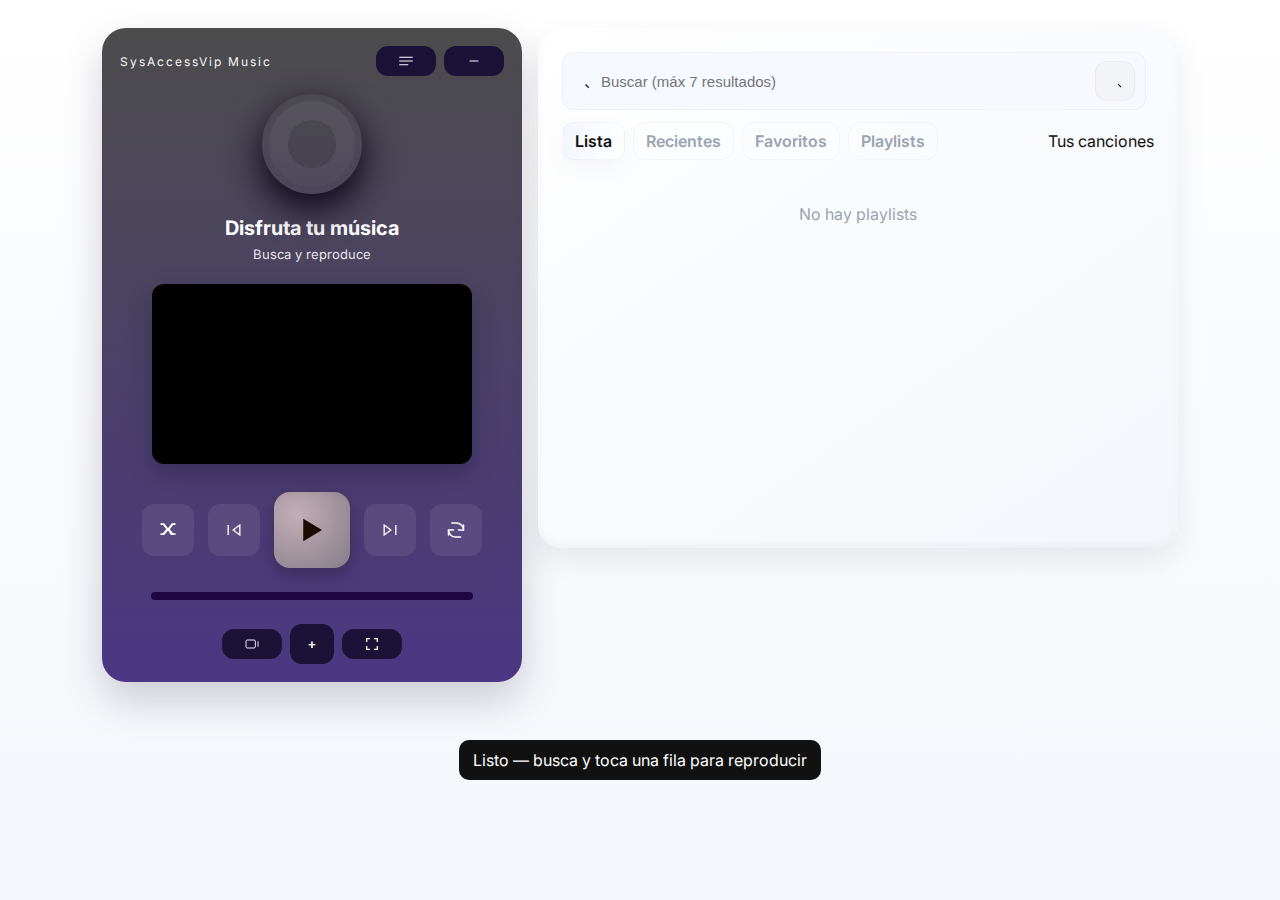
<file: savmusica/index.html>
<!doctype html>
<html lang="es">
<head>
<meta charset="utf-8"/>
<meta name="viewport" content="width=device-width,initial-scale=1,viewport-fit=cover"/>
<title>MiPlayer — Corregido</title>
<link href="https://fonts.googleapis.com/css2?family=Inter:wght@300;400;600;700&display=swap" rel="stylesheet">
<style>
  :root{
    --bg:#f2f5f8;
    --left:#6C4AE2;
    --left-dark:#5a39d1;
    --white:#ffffff;
    --muted:#9aa4b2;
    --accent:#ffb86b;
  }
  *{box-sizing:border-box}
  html,body{height:100%;margin:0;font-family:Inter,system-ui,Arial;background:linear-gradient(180deg,#fff,#f3f6fb);color:#111;-webkit-font-smoothing:antialiased;overflow-x:hidden}
  .wrap{
    width:100%;
    max-width:1100px;
    margin:16px auto;
    padding:12px;
    display:flex;
    gap:16px;
    align-items:flex-start;
    box-sizing:border-box;
    min-width:0;
  }
  /* LEFT */
.left {
    flex: 0 0 420px;
    min-width: 0;
    background: linear-gradient(180deg, rgb(0 0 0 / 70%), #210664cc), /* degradado con transparencia */ url(https://img.freepik.com/fotos-premium/leon-cara-negra-hojas-primer-plano_731790-66485.jpg) center / cover no-repeat;
    border-radius: 24px;
    padding: 18px;
    box-shadow: 0 18px 40px rgba(15, 10, 40, 0.18);
    color: #fff;
    position: relative;
    display: flex;
    flex-direction: column;
    align-items: center;
    min-height: 520px;
    transition: transform .22s 
ease, opacity .22s 
ease, display .1s;
}


  .left.hidden{display:none}
  .top-controls{width:100%;display:flex;justify-content:space-between;align-items:center;margin-bottom:6px}
  
.icon-btn {
    width: 60px;
    height: 30px;
    border-radius: 12px;
    background: rgb(27 18 55);
    display: flex;
    align-items: center;
    justify-content: center;
    border: 0;
    color: #fff;
    cursor: pointer;
}
  
  .title-small{font-size:12px;opacity:0.95;letter-spacing:2px}
  .player-area{margin-top:12px;width:100%;display:flex;flex-direction:column;align-items:center;gap:10px}
.vinyl {
    width: 100px;
    height: 100px;
    border-radius: 50%;
    background-size: cover;
    background-position: center;
    box-shadow: 0 14px 36px rgb(10 2 22);
    display: flex;
    align-items: center;
    justify-content: center;
    position: relative;
    transition: transform .3s 
ease;
}

  .ring{width:86%;height:86%;border-radius:50%;background:linear-gradient(180deg,rgba(255,255,255,0.06),rgba(255,255,255,0.02));display:flex;align-items:center;justify-content:center;position:relative}
  .track-title{font-weight:700;font-size:20px;margin-top:12px;text-align:center}
  .track-sub{color:rgba(255,255,255,0.88);font-size:13px;margin-top:6px;text-align:center}

  /* video box (cuadro visible) */
  .video-box{
    width:100%;
    max-width:320px;
    height:180px;
    background:#000;
    border-radius:12px;
    overflow:hidden;
    margin-top:12px;
    display:block;
    box-shadow:0 10px 26px rgba(2,6,23,0.24);
    position:relative;
    z-index:2;
  }
  .video-box iframe, .video-box > div { width:100%; height:100%; border:0; display:block; }

  .controls{display:flex;align-items:center;gap:14px;margin-top:18px}
  .control{width:52px;height:52px;border-radius:12px;background:rgba(255,255,255,0.08);display:flex;align-items:center;justify-content:center;border:0;color:#fff}
  
.play {
    width: 76px;
    height: 76px;
    border-radius: 16px;
    background: radial-gradient(circle at 30% 30%, #c4adb7, #847e87);
    display: flex;
    align-items: center;
    justify-content: center;
    border: none;
    cursor: pointer;
    box-shadow: 0 6px 16px rgba(0, 0, 0, 0.25);
    transition: transform 0.25s ease, box-shadow 0.25s ease;
    animation: pulse 2s infinite ease-in-out; /* efecto latido */
}

/* efecto hover */
.play:hover {
    transform: scale(1.08);
    box-shadow: 0 10px 24px rgba(0, 0, 0, 0.35), 0 0 12px rgba(255, 255, 255, 0.4);
}

/* animación de pulsación */
@keyframes pulse {
    0%, 100% {
        transform: scale(1);
        box-shadow: 0 6px 16px rgba(0, 0, 0, 0.25);
    }
    50% {
        transform: scale(1.05);
        box-shadow: 0 8px 20px rgba(0, 0, 0, 0.35), 0 0 10px rgba(200, 200, 255, 0.4);
    }
}

  
.progress {
    width: 84%;
    height: 8px;
    background: rgb(32 7 67);
    border-radius: 999px;
    margin-top: 14px;
    overflow: hidden;
}


  .progress .bar{height:100%;width:0;background:linear-gradient(90deg,#6e1bc7,#a104d5);transition:width .35s linear}


  /* RIGHT */
.right {
    flex: 1;
    min-width: 0;
    min-height: 520px;
    background: linear-gradient(145deg, #ffffff, #f3f6fb); /* degradado suave */
    border-radius: 24px;
    padding: 24px;
    box-shadow:
        0 12px 30px rgba(18, 20, 40, 0.08), /* sombra exterior */
        inset 0 2px 6px rgba(255, 255, 255, 0.9), /* brillo interior arriba */
        inset 0 -2px 8px rgba(0, 0, 0, 0.06);    /* sombra interior abajo */
    display: flex;
    flex-direction: column;
    position: relative;
    transition: all 0.3s ease;
}

/* efecto hover opcional (para escritorio) */
.right:hover {
    box-shadow:
        0 16px 40px rgba(18, 20, 40, 0.12),
        inset 0 2px 8px rgba(255, 255, 255, 1),
        inset 0 -3px 10px rgba(0, 0, 0, 0.08);
    transform: translateY(-2px);
}

  
  /* overlays placed behind content so input remains visible */
  .right.search-active::before,
  .right.search-active::after { content:""; position:absolute; width:80px; top:0;bottom:0;pointer-events:none;backdrop-filter: blur(8px); opacity:.55; border-radius:24px; z-index:0; }
  .right.search-active::before{ left:0; background:linear-gradient(90deg, rgba(255,255,255,0.95), rgba(255,255,255,0)); pointer-events:none; }
  .right.search-active::after{ right:0; background:linear-gradient(270deg, rgba(255,255,255,0.95), rgba(255,255,255,0)); pointer-events:none; }

  .search-row{display:flex;gap:8px;align-items:center}
  .search-box{flex:1;background:#f6f9ff;border-radius:12px;padding:8px 10px;display:flex;align-items:center;gap:8px;border:1px solid rgba(16,24,40,0.04);position:relative;z-index:3}
  .search-box input{flex:1;border:0;background:transparent;outline:0;font-size:15px;color:#0b1220;caret-color:#0b1220}
  .actions-row{display:flex;gap:8px;align-items:center;margin-top:12px;justify-content:space-between}
  .section-tabs{display:flex;gap:8px;flex-wrap:wrap}
  .tab{padding:8px 12px;border-radius:12px;background:transparent;color:var(--muted);font-weight:600;cursor:pointer;border:1px solid rgba(16,24,40,0.03)}
  .tab.active{background:linear-gradient(90deg,#f2f6ff,#ffffff);color:#111;box-shadow:0 8px 24px rgba(16,20,40,0.04)}

  .list{margin-top:12px;overflow:auto;padding-bottom:30px;min-height:120px}
  .song{display:flex;align-items:center;gap:12px;padding:10px;border-radius:12px;cursor:pointer}
  .song:hover{background:linear-gradient(90deg,rgba(10,10,20,0.02),rgba(10,10,20,0.01))}
  .thumb{width:62px;height:62px;border-radius:10px;background-size:cover;background-position:center;flex-shrink:0}
  .song .meta{flex:1;min-width:0}
  .song .meta .name{font-weight:700;white-space:nowrap;overflow:hidden;text-overflow:ellipsis}
  .song .meta .sub{color:var(--muted);font-size:13px;margin-top:4px;white-space:nowrap;overflow:hidden;text-overflow:ellipsis}
  .song .btns{display:flex;gap:8px}
  .song .btns .icon-btn{width:36px;height:36px;padding:6px;background:#f2f4f8;color:#111;border:1px solid rgba(16,24,40,0.04)}

  /* favorite button style (small heart) */
  .btn-fav.local { font-weight:700; font-size:14px; display:flex; align-items:center; justify-content:center; }

  /* right panel icon buttons adjustment so they are visible on light bg */
  .right .icon-btn{background:#f2f4f8;color:#111;border:1px solid rgba(16,24,40,0.04);width:40px;height:40px;padding:6px}

  /* mini player */
  .mini{position:fixed;left:50%;transform:translateX(-50%);bottom:16px;background:#ffffff;border-radius:14px;padding:6px 10px;box-shadow:0 12px 40px rgba(15,10,40,0.12);display:flex;align-items:center;gap:10px;min-width:260px;max-width:640px;z-index:999}
  .mini.hidden{display:none}
  .mthumb{width:72px;height:72px;border-radius:10px;background-size:cover;background-position:center;flex-shrink:0} /* aumentado para que se vea mejor */
  .mmeta{flex:1;min-width:0}
  .mname{font-weight:700; font-size:13px; /* pequeño y legible */ }
  .msub{color:var(--muted);font-size:12px}

  /* modal & toast */
  .modal-bg{position:fixed;inset:0;background:rgba(12,10,20,0.45);display:flex;align-items:center;justify-content:center;z-index:10000}
  .modal{background:var(--white);padding:14px;border-radius:12px;min-width:280px;max-width:420px;max-height:80vh;overflow:auto}
  .modal .pl-row{display:flex;gap:8px;padding:8px;align-items:center;cursor:pointer}
  .modal .pl-row .pl-thumb{width:44px;height:44px;background-size:cover;border-radius:8px;flex-shrink:0}
  .toast{position:fixed;left:50%;transform:translateX(-50%);bottom:120px;background:#111;color:#fff;padding:10px 14px;border-radius:10px;z-index:10001}

  /* responsive */
  @media(max-width:980px){
    .wrap{flex-direction:column;padding:12px}

    .left{width:100%;flex-basis:auto;min-height:420px}
    .right{width:100%;min-height:360px}
    .mini{left:12px;transform:none;right:12px;max-width:calc(100% - 24px)}
    .video-box{max-width:100%;height:180px}
    /* ensure create playlist button visible on small screens (moved to left panel) */
    #btnCreatePL{width:44px;height:40px;padding:6px;border-radius:10px;font-weight:700;display:flex;align-items:center;justify-content:center}
    /* mini adjustments for small screens */
    .mthumb{width:56px;height:56px}
    .mname{font-size:12px}
    .modal{max-width:100%;min-width:100%;border-radius:12px 12px 0 0;height:60vh;overflow:auto}
    .modal-bg{align-items:flex-end}
    .modal .pl-row{padding:10px}
    .thumb{width:54px;height:54px}
  }

  @media(max-width:480px){
    .mini{min-width:200px;padding:6px 8px}
    .mthumb{width:48px;height:48px}
    .mname{font-size:12px}
    .msub{font-size:11px}
    .modal{height:65vh}
    .thumb{width:48px;height:48px}
  }



/* ---- mini-player: estado "detrás" mientras se busca ---- */
.right { position: relative; z-index: 20; } /* asegurar que el panel derecho esté por encima cuando sea necesario */

.mini {
  transition: transform .18s ease, opacity .18s ease, z-index .18s;
  z-index: 999; /* valor original */
}

/* cuando tiene la clase .behind, lo llevamos detrás del panel derecho */
.mini.behind {
  z-index: 5;              /* menor que .right (20) para que quede detrás */
  opacity: 0.95;           /* ligero cambio visual */
  transform: translateY(8px) scale(0.985); /* pequeño ajuste visual para indicar 'apagado' */
  pointer-events: none;    /* evita interacciones mientras está detrás */
}

</style>
</head>
<body>
<div class="wrap">
  <!-- LEFT -->
  <div class="left" id="leftCard" aria-label="Reproductor">
    <div class="top-controls">
      <div class="title-small">SysAccessVip Music</div>
      <div style="display:flex;gap:8px">
        <button class="icon-btn" id="btnQueue" title="Cola">
          <svg width="18" height="18" viewBox="0 0 24 24" fill="none"><path d="M3 7h18M3 12h18M3 17h12" stroke="currentColor" stroke-width="1.6"></path></svg>
        </button>
        <button class="icon-btn" id="btnMinimize" title="Minimizar">
          <svg width="16" height="16" viewBox="0 0 24 24" fill="none"><path d="M6 12h12" stroke="currentColor" stroke-width="1.6" stroke-linecap="round"></path></svg>
        </button>
      </div>
    </div>

    <div class="player-area">
      <div class="vinyl" id="vinylCover" style="background-image:url('https://iili.io/KMLE6Ol.png')">
        <div class="ring" id="ringInner">
          <div id="vinylCenter" style="width:48px;height:48px;border-radius:50%;background:rgba(0,0,0,0.12);display:flex;align-items:center;justify-content:center">
            <svg width="22" height="22" viewBox="0 0 24 24" fill="none"></svg>
          </div>
        </div>
      </div>

      <div style="text-align:center">
        <div class="track-title" id="nowTitle">Disfruta tu música</div>
        <div class="track-sub" id="nowArtist">Busca y reproduce</div>
      </div>

      <!-- video rectangular visible -->
      <div class="video-box" id="videoBox">
        <div id="ytVisible"></div>
      </div>

      <div class="controls">
        <button class="control" id="shuffleBtn" title="Aleatorio">

          <svg width="20" height="20" viewBox="0 0 24 24" xmlns="http://www.w3.org/2000/svg">
  <path fill="currentColor" d="M3 4h4.5l4.5 6 4.5-6H21v2h-3l-3.8 5.1L18 16h3v2h-5.5L12 12.5 7.5 18H3v-2h3l3.8-5.1L6 6H3V4z"/>
</svg>

        </button>
        <button class="control" id="prevBtn" title="Anterior">
          <svg width="20" height="20" viewBox="0 0 24 24" fill="none"><path d="M19 18V6L11 12l8 6zM5 6v12" stroke="currentColor" stroke-width="1.6"></path></svg>
        </button>

        <button class="play" id="playBtn" title="Play/Pausa">
          <svg id="playIcon" width="30" height="30" viewBox="0 0 24 24" fill="none"><path d="M5 3v18l15-9L5 3z" fill="#1b0a00"></path></svg>
        </button>

        <button class="control" id="nextBtn" title="Siguiente">
          <svg width="20" height="20" viewBox="0 0 24 24" fill="none"><path d="M5 6v12l8-6-8-6zM19 6v12" stroke="currentColor" stroke-width="1.6"></path></svg>
        </button>
        <button class="control" id="repeatBtn" title="Repetir">
<svg width="20" height="20" viewBox="0 0 24 24" fill="none" xmlns="http://www.w3.org/2000/svg" aria-hidden="true">
  <path d="M21 12a8.5 8.5 0 0 0-8.5-8.5H7" stroke="currentColor" stroke-width="1.8" stroke-linecap="round" stroke-linejoin="round"/>
  <path d="M21 6v6h-6" stroke="currentColor" stroke-width="1.8" stroke-linecap="round" stroke-linejoin="round"/>
  <path d="M3 12a8.5 8.5 0 0 0 8.5 8.5h6" stroke="currentColor" stroke-width="1.8" stroke-linecap="round" stroke-linejoin="round"/>
  <path d="M3 18v-6h6" stroke="currentColor" stroke-width="1.8" stroke-linecap="round" stroke-linejoin="round"/>
</svg>

        </button>
      </div>

      <div class="progress" aria-hidden="false">
        <div class="bar" id="progressBar"></div>
      </div>

      <div style="display:flex;gap:8px;margin-top:14px;align-items:center">
        <button class="icon-btn" id="btnVideoToggle" title="Ocultar/Ver video">
          <svg width="16" height="16" viewBox="0 0 24 24" fill="none"><rect x="3" y="6" width="14" height="12" rx="2" stroke="currentColor" stroke-width="1.4"></rect><path d="M21 8v8" stroke="currentColor" stroke-width="1.4"></path></svg>
        </button>

        <!-- Muevo aqui el boton de crear playlist para que sea visible en movil -->
        <button class="icon-btn" id="btnCreatePL" title="Crear playlist" style="width:44px;height:40px;padding:6px;font-weight:700">+</button>

        <button class="icon-btn" id="btnFullScreen" title="Pantalla completa">
<svg width="16" height="16" viewBox="0 0 24 24" xmlns="http://www.w3.org/2000/svg">
  <path fill="currentColor" d="M3 3h6v2H5v4H3V3zm12 0h6v6h-2V5h-4V3zm6 12v6h-6v-2h4v-4h2zm-12 6H3v-6h2v4h4v2z"/>
</svg>

        </button>
      </div>
    </div>


  </div>

  <!-- RIGHT -->
  <div class="right" id="rightPanel">
    <div class="search-row">
      <div class="search-box">
        <svg width="18" height="18" viewBox="0 0 24 24" fill="none"><path d="M21 21l-4.35-4.35" stroke="currentColor" stroke-width="1.6"></path></svg>
        <input id="searchInput" placeholder="Buscar (máx 7 resultados)" autocomplete="off"/>
        <button id="searchBtn" class="icon-btn" style="width:40px;height:40px;padding:6px">
          <svg width="16" height="16" viewBox="0 0 24 24" fill="none"><path d="M21 21l-4.35-4.35" stroke="currentColor" stroke-width="1.6"></path></svg>
        </button>
      </div>
      <div style="display:flex;gap:8px">
        <!-- Boton de favoritos eliminado según tu pedido -->
      </div>
    </div>

    <div class="actions-row">
      <div class="section-tabs" role="tablist">
        <div class="tab active" data-tab="tab-list">Lista</div>
        <div class="tab" data-tab="tab-recientes">Recientes</div>
        <div class="tab" data-tab="tab-favorites">Favoritos</div>
        <div class="tab" data-tab="tab-playlists">Playlists</div>
      </div>
      <div class="muted">Tus canciones</div>
    </div>

    <div class="list" id="listArea">
      <div style="padding:32px;text-align:center;color:var(--muted)">Busca una canción para comenzar</div>
    </div>
  </div>
</div>

<!-- mini player -->
<div class="mini hidden" id="miniPlayer" aria-hidden="true">
  <div class="mthumb" id="miniThumb" style="background-image:url('https://dummyimage.com/600x600/222/fff')"></div>
  <div class="mmeta">
    <div class="mname" id="miniTitle">No se reproduce</div>
    <div class="msub" id="miniArtist">—</div>
  </div>
  <div style="display:flex;align-items:center;gap:8px">
    <button class="icon-btn" id="miniPrev"><svg width="16" height="16" viewBox="0 0 24 24" fill="none"><path d="M19 18V6L11 12l8 6zM5 6v12" stroke="currentColor" stroke-width="1.2"></path></svg></button>
    <button class="icon-btn" id="miniPlay"><svg id="miniPlayIcon" width="16" height="16" viewBox="0 0 24 24" fill="none"><path d="M5 3v18l15-9L5 3z" fill="#111"></path></svg></button>
    <button class="icon-btn" id="miniNext"><svg width="16" height="16" viewBox="0 0 24 24" fill="none"><path d="M5 6v12l8-6-8-6zM19 6v12" stroke="currentColor" stroke-width="1.2"></path></svg></button>
  </div>
</div>

<!-- modal & toast -->
<div id="modalRoot" class="hidden"></div>
<div id="toastRoot" class="hidden"></div>

<!-- YT holder (hidden iframe will be appended here) -->
<div id="ytApiHolder" style="display:none"></div>

<script>
/* =====================
   Config + Storage
   ===================== */
const CONFIG = {
  YT_MAX_RESULTS: 7,
  API_KEYS: [
    "AIzaSyCzu-Mqx22V83ktalXksUnC1AhtZwzyb-0",
    "AIzaSyBM-uvKMHe5GxNuMpWB45-RWVUGYOGwEyQ",
    "AIzaSyAd6JdvYn7YGMfSY9EaJtCEUGd11tKa6ZI",
    "AIzaSyBr2nxeKaN1q07fMV59zrLEOQx9dzYBsMI",
    "AIzaSyBbnepAY-irFm35H7Qu0NrwISzLCThkBKM",
    "AIzaSyAujlR4Gig8puLuzM-amckcwu5sbMRvIR0",
    "AIzaSyBiGJ9JeOdkrUI7x-qQHyrHpUJAxcwRTvI",
    "AIzaSyC_UCUc3zcffX5_IOPFpqbJyXmUYxKOg9U"
  ],
  STORAGE_PREFIX: 'mp_'
};

let STORAGE = {
  recent: JSON.parse(localStorage.getItem(CONFIG.STORAGE_PREFIX + 'recent') || '[]'),
  favorites: JSON.parse(localStorage.getItem(CONFIG.STORAGE_PREFIX + 'fav') || '[]'),
  playlists: JSON.parse(localStorage.getItem(CONFIG.STORAGE_PREFIX + 'playlists') || '{}'),
  keyIndex: parseInt(localStorage.getItem(CONFIG.STORAGE_PREFIX + 'key_index') || '0', 10) || 0
};
function saveStorage(){ localStorage.setItem(CONFIG.STORAGE_PREFIX + 'recent', JSON.stringify(STORAGE.recent)); localStorage.setItem(CONFIG.STORAGE_PREFIX + 'fav', JSON.stringify(STORAGE.favorites)); localStorage.setItem(CONFIG.STORAGE_PREFIX + 'playlists', JSON.stringify(STORAGE.playlists)); localStorage.setItem(CONFIG.STORAGE_PREFIX + 'key_index', STORAGE.keyIndex.toString()); }
function getCurrentKeyAndAdvance(advance=false){ const keys = CONFIG.API_KEYS; let idx = STORAGE.keyIndex % keys.length; const key = keys[idx]; if(advance){ STORAGE.keyIndex = (idx + 1) % keys.length; saveStorage(); } return {key, idx}; }

/* =====================
   UI helpers
   ===================== */
const $ = s => document.querySelector(s);
const $$ = s => Array.from(document.querySelectorAll(s));
const modalRoot = $('#modalRoot');
const toastRoot = $('#toastRoot');

/* showModal mejorado: en pantallas pequeñas aparece como bottom-sheet */
function showModal({title='', html='', buttons=[]}){
  modalRoot.innerHTML = `<div class="modal-bg"><div class="modal"><div style="font-weight:700;margin-bottom:8px">${title}</div><div id="modalBody">${html}</div><div style="display:flex;justify-content:flex-end;gap:8px;margin-top:12px" id="modalBtns"></div></div></div>`;
  modalRoot.classList.remove('hidden');
  const btnArea = document.getElementById('modalBtns');
  buttons.forEach(btn=>{
    const b = document.createElement('button');
    b.className = 'icon-btn';
    b.textContent = btn.label;
    b.style.padding = '8px 12px';
    b.addEventListener('click', ()=>{
      if(btn.onClick) btn.onClick();
      if(btn.close !== false) closeModal();
    });
    btnArea.appendChild(b);
  });

  // Si la pantalla es angosta, transformar modal en bottom-sheet para mejor UX en móvil
  const modalBg = modalRoot.querySelector('.modal-bg');
  const modalEl = modalRoot.querySelector('.modal');
  if(window.innerWidth <= 480){
    modalEl.style.maxWidth = '100%';
    modalEl.style.minWidth = '100%';
    modalEl.style.height = '60vh';
    modalEl.style.borderRadius = '12px 12px 0 0';
    modalEl.style.margin = '0';
    modalBg.style.alignItems = 'flex-end';
  } else {
    modalEl.style.maxWidth = '';
    modalEl.style.minWidth = '';
    modalEl.style.height = '';
    modalEl.style.borderRadius = '';
    modalBg.style.alignItems = 'center';
  }

  // allow clicking overlay to close
  modalBg.addEventListener('click', (ev)=>{
    if(ev.target === modalBg) closeModal();
  });
}
function closeModal(){ modalRoot.classList.add('hidden'); modalRoot.innerHTML = ''; }

function showToast(msg, ms=1800){
  toastRoot.innerHTML = `<div class="toast">${msg}</div>`;
  toastRoot.classList.remove('hidden');
  setTimeout(()=>{ toastRoot.classList.add('hidden'); toastRoot.innerHTML=''; }, ms);
}

/* =====================
   YouTube search with rotation
   ===================== */
async function youtubeSearch(query, maxResults=CONFIG.YT_MAX_RESULTS){
  if(!query || !query.trim()) return [];
  const q = encodeURIComponent(query);
  for(let i=0;i<CONFIG.API_KEYS.length;i++){
    const {key, idx} = getCurrentKeyAndAdvance(i>0);
    const url = `https://www.googleapis.com/youtube/v3/search?part=snippet&type=video&maxResults=${maxResults}&q=${q}&key=${key}`;
    try{
      const res = await fetch(url);
      if(!res.ok) { continue; }
      const data = await res.json();
      STORAGE.keyIndex = idx; saveStorage();
      return (data.items || []).map(it=>({
        videoId: it.id.videoId,
        title: it.snippet.title,
        channel: it.snippet.channelTitle,
        thumb: it.snippet.thumbnails?.high?.url || it.snippet.thumbnails?.default?.url
      }));
    }catch(err){ continue; }
  }
  showToast('No fue posible conectar con YouTube');
  return [];
}

/* =====================
   Player & state
   ===================== */
let visiblePlayer = null;
let hiddenPlayer = null;
let playersReady = false;
let pendingPlay = null; // {videoId, autoplay}
let queue = [];
let currentIndex = -1;
let currentTrack = null;
let isPlaying = false;
let repeatMode = 'none';
let shuffle = false;
let progressTimer = null;
let videoShown = true;

(function loadYT(){ const t = document.createElement('script'); t.src = "https://www.youtube.com/iframe_api"; document.body.appendChild(t); })();

window.onYouTubeIframeAPIReady = function(){
  visiblePlayer = new YT.Player('ytVisible', {
    width:'100%', height:'100%',
    playerVars:{autoplay:0,controls:1,rel:0,modestbranding:1,playsinline:1},
    events:{onReady:onVisibleReady, onStateChange:onStateChange, onError:onPlayerError}
  });
  const holder = document.createElement('div'); holder.id = 'ytHiddenHolder'; holder.style.display='none'; document.getElementById('ytApiHolder').appendChild(holder);
  hiddenPlayer = new YT.Player(holder.id, {
    width:0, height:0,
    playerVars:{autoplay:0,controls:0,rel:0,modestbranding:1,playsinline:1},
    events:{onReady:onHiddenReady, onStateChange:onStateChange, onError:onPlayerError}
  });
};

function onVisibleReady(){ checkPlayersReady(); }
function onHiddenReady(){ checkPlayersReady(); }
function checkPlayersReady(){
  if(visiblePlayer && hiddenPlayer){ playersReady = true;
    if(pendingPlay){ try{ loadAndPlayById(pendingPlay.videoId, pendingPlay.autoplay); }catch(e){} pendingPlay = null; }
  }
}

function onStateChange(e){
  const s = e.data;
  if(s === YT.PlayerState.PLAYING){ isPlaying = true; setPlayIcon(true); startProgressTimer(); showMini(true); spinVinyl(true); }
  else if(s === YT.PlayerState.PAUSED){ isPlaying = false; setPlayIcon(false); stopProgressTimer(); spinVinyl(false); }
  else if(s === YT.PlayerState.ENDED){ if(repeatMode === 'one'){ playCurrent(); } else { playNext(); } }
}
function onPlayerError(e){ console.warn('YT error', e); showToast('Error reproductor'); }

/* robust loading: if players not ready, set pendingPlay */
function loadAndPlayById(videoId, autoplay=true, setQueue=true, indexOverride=null){
  if(!videoId) return;
  if(setQueue && indexOverride!==null) currentIndex = indexOverride;
  currentTrack = queue[currentIndex] || {videoId, title:'', channel:'', thumb:''};
  updateNowCard(currentTrack);
  if(!playersReady){
    pendingPlay = {videoId, autoplay};
    showToast('Cargando reproductor...');
    return;
  }
  try{
    const useVisible = videoShown && visiblePlayer && typeof visiblePlayer.loadVideoById === 'function';
    if(useVisible){
      visiblePlayer.loadVideoById({videoId, startSeconds:0});
      if(autoplay) visiblePlayer.playVideo();
    } else {
      hiddenPlayer.loadVideoById({videoId, startSeconds:0});
      if(autoplay) hiddenPlayer.playVideo();
    }
  }catch(e){
    console.warn('loadAndPlay error', e);
    showToast('Error iniciar reproducción');
  }
  addRecent(currentTrack);
  saveStorage();
}

function playCurrent(){ if(currentIndex<0 || currentIndex>=queue.length) return; loadAndPlayById(queue[currentIndex].videoId, true, true, currentIndex); }
function playNext(){
  if(queue.length===0) return;
  if(shuffle) currentIndex = Math.floor(Math.random()*queue.length); else currentIndex++;
  if(currentIndex >= queue.length){
    if(repeatMode === 'all') currentIndex = 0;
    else { currentIndex = queue.length -1; stopPlayback(); return; }
  }
  playCurrent();
}
function playPrev(){
  try{
    const p = (videoShown && visiblePlayer && visiblePlayer.getCurrentTime) ? visiblePlayer : hiddenPlayer;
    if(p && p.getCurrentTime && p.seekTo){
      const cur = p.getCurrentTime();
      if(cur > 3){ p.seekTo(0, true); return; }
    }
  }catch(e){}
  currentIndex--;
  if(currentIndex < 0){
    if(repeatMode === 'all') currentIndex = queue.length - 1;
    else currentIndex = 0;
  }
  playCurrent();
}
function stopPlayback(){
  try{ visiblePlayer && visiblePlayer.stopVideo && visiblePlayer.stopVideo(); }catch(e){}
  try{ hiddenPlayer && hiddenPlayer.stopVideo && hiddenPlayer.stopVideo(); }catch(e){}
  isPlaying = false; setPlayIcon(false); stopProgressTimer(); spinVinyl(false);
}
function togglePlayPause(){ const p = (videoShown && visiblePlayer && visiblePlayer.getPlayerState) ? visiblePlayer : hiddenPlayer; if(!p || typeof p.getPlayerState !== 'function') return; const s = p.getPlayerState(); if(s === YT.PlayerState.PLAYING) p.pauseVideo(); else p.playVideo(); }
function setPlayIcon(playing){
  $('#playIcon').innerHTML = playing ? `<path d="M6 19h4V5H6v14zM14 5v14h4V5h-4z" fill="#1b0a00"></path>` : `<path d="M5 3v18l15-9L5 3z" fill="#1b0a00"></path>`;
  const miniSvg = $('#miniPlayIcon');
  if(miniSvg) miniSvg.innerHTML = playing ? `<path d="M6 19h4V5H6v14zM14 5v14h4V5h-4z" fill="#111"></path>` : `<path d="M5 3v18l15-9L5 3z" fill="#111"></path>`;
}
function startProgressTimer(){ stopProgressTimer(); progressTimer = setInterval(()=>{ try{ const p = (videoShown && visiblePlayer && visiblePlayer.getCurrentTime) ? visiblePlayer : hiddenPlayer; if(!p || !p.getDuration) return; const dur = p.getDuration() || 0; const cur = p.getCurrentTime() || 0; const pct = dur > 0 ? (cur/dur)*100 : 0; $('#progressBar').style.width = pct + '%'; }catch(e){} }, 400); }
function stopProgressTimer(){ if(progressTimer) clearInterval(progressTimer); progressTimer=null; }

/* vinyl spin */
let vinylInterval = null;
function spinVinyl(on){
  const el = $('#vinylCover');
  if(!el) return;
  if(on){
    let angle = 0;
    if(vinylInterval) clearInterval(vinylInterval);
    vinylInterval = setInterval(()=>{ angle = (angle+0.9)%360; el.style.transform = `rotate(${angle}deg)`; }, 30);
  } else { if(vinylInterval) clearInterval(vinylInterval); vinylInterval=null; el.style.transform='rotate(0deg)'; }
}

/* update UI */
function updateNowCard(track){
  if(!track) return;
  $('#nowTitle').textContent = track.title || 'No se reproduce';
  $('#nowArtist').textContent = track.channel || '—';
  if(track.thumb) $('#vinylCover').style.backgroundImage = `url('${track.thumb}')`;
  $('#miniThumb').style.backgroundImage = `url('${track.thumb || 'https://dummyimage.com/600x600/222/fff'}')`;
  $('#miniTitle').textContent = track.title || 'No se reproduce';
  $('#miniArtist').textContent = track.channel || '—';
  $('#miniPlayer').classList.remove('hidden');
}

/* =====================
   Rendering results & lists
   ===================== */
function renderResults(list){
  const area = $('#listArea');
  area.innerHTML = '';
  if(!list || list.length===0){ area.innerHTML = `<div style="padding:32px;text-align:center;color:var(--muted)">Sin resultados</div>`; return; }
  list.forEach((tr,i)=>{
    const el = document.createElement('div'); el.className='song';
    const favState = STORAGE.favorites.find(f=>f.videoId===tr.videoId) ? '♥' : '♡';
    el.innerHTML = `
      <div class="thumb" style="background-image:url('${tr.thumb}')"></div>
      <div class="meta"><div class="name">${escapeHtml(tr.title)}</div><div class="sub">${escapeHtml(tr.channel)}</div></div>
      <div class="btns">
        <button class="icon-btn btn-add" title="Añadir a playlist" data-vid="${tr.videoId}"> 
          <svg width="16" height="16" viewBox="0 0 24 24" fill="none"><path d="M12 5v14M5 12h14" stroke="currentColor" stroke-width="1.6" stroke-linecap="round"></path></svg>
        </button>
        <button class="icon-btn btn-fav local" title="Favorito">${favState}</button>
        <button class="icon-btn btn-play" title="Reproducir" data-vid="${tr.videoId}">
          <svg width="14" height="14" viewBox="0 0 24 24" fill="none"><path d="M5 3v18l15-9L5 3z" fill="currentColor"></path></svg>
        </button>
      </div>`;
    // play when clicking row (but ignore clicks on the small buttons)
    el.addEventListener('click', (ev)=>{
      if(ev.target.closest('.btn-add') || ev.target.closest('.btn-play') || ev.target.closest('.btn-fav')) return;
      queue = list.slice(); currentIndex = i; currentTrack = queue[currentIndex];
      loadAndPlayById(currentTrack.videoId, true, true, currentIndex);
    });
    // individual play button
    el.querySelector('.btn-play').addEventListener('click', (ev)=>{
      ev.stopPropagation();
      queue = list.slice(); currentIndex = i; currentTrack = queue[currentIndex];
      loadAndPlayById(currentTrack.videoId, true, true, currentIndex);
    });
    // add to playlist
    el.querySelector('.btn-add').addEventListener('click', (ev)=>{
      ev.stopPropagation();
      openAddToPlaylistModal(tr);
    });
    // favorite toggle for result rows
    el.querySelector('.btn-fav').addEventListener('click', (ev)=>{
      ev.stopPropagation();
      toggleFavorite(tr);
      const activeTab = document.querySelector('.tab.active')?.dataset?.tab;
      if(activeTab === 'tab-list'){ renderResults(lastResults); }
      else if(activeTab === 'tab-favorites'){ renderFavorites(); }
      else if(activeTab === 'tab-recientes'){ renderRecents(); }
    });
    area.appendChild(el);
  });
}
function escapeHtml(s){ return String(s || '').replace(/[&<>"']/g, c=>({'&':'&','<':'<','>':'>','"':'"',"'":"'"}[c])); }

/* =====================
   Recents / favorites / playlists
   ===================== */
function addRecent(track){
  if(!track || !track.videoId) return;
  STORAGE.recent = STORAGE.recent.filter(t=>t.videoId !== track.videoId);
  STORAGE.recent.push(track);
  if(STORAGE.recent.length > 40) STORAGE.recent = STORAGE.recent.slice(-40);
  saveStorage();
}
function toggleFavorite(track){
  if(!track || !track.videoId) return;
  const ex = STORAGE.favorites.find(t=>t.videoId===track.videoId);
  if(ex) STORAGE.favorites = STORAGE.favorites.filter(t=>t.videoId!==track.videoId);
  else STORAGE.favorites.push(track);
  saveStorage(); showToast(ex ? 'Quitado de favoritos':'Añadido a favoritos');
}
function renderRecents(){
  const area = $('#listArea'); area.innerHTML='';
  if(!STORAGE.recent.length){
    area.innerHTML = `<div style="padding:32px;text-align:center;color:var(--muted)">No hay recientes</div>`;
    return;
  }

  // mostramos en orden invertido para mantener la misma UI (más reciente primero)
  const recList = STORAGE.recent.slice().reverse();

  recList.forEach((tr, idx)=>{
    const el = document.createElement('div'); el.className='song';
    const thumb = (typeof getThumb === 'function') ? getThumb(tr) : (tr.thumb || 'https://dummyimage.com/600x600/ddd/222');
    el.innerHTML = `<div class="thumb" style="background-image:url('${thumb}')"></div>
       <div class="meta"><div class="name">${escapeHtml(tr.title)}</div><div class="sub">${escapeHtml(tr.channel)}</div></div>
       <div class="btns">
         <button class="icon-btn btn-add" title="Añadir a playlist"> 
           <svg width="14" height="14" viewBox="0 0 24 24" fill="none"><path d="M12 5v14M5 12h14" stroke="currentColor" stroke-width="1.6" stroke-linecap="round"></path></svg>
         </button>
         <button class="icon-btn btn-fav local">${STORAGE.favorites.find(f=>f.videoId===tr.videoId) ? '♥' : '♡'}</button>
         <button class="icon-btn btn-remove" title="Eliminar de recientes">🗑</button>
       </div>`;

    // Click en la fila -> reproducir LA LISTA de Recientes empezando por este índice
    el.addEventListener('click', (ev)=>{
      if(ev.target.closest('.btn-add')||ev.target.closest('.btn-fav')||ev.target.closest('.btn-remove')) return;
      queue = recList.slice();
      currentIndex = idx;
      currentTrack = queue[currentIndex];
      playCurrent();
    });

    // add to playlist
    el.querySelector('.btn-add').addEventListener('click', (ev)=>{ ev.stopPropagation(); openAddToPlaylistModal(tr); });

    // fav toggle
    el.querySelector('.btn-fav').addEventListener('click', (ev)=>{
      ev.stopPropagation();
      toggleFavorite(tr);
      renderRecents(); // re-render para actualizar el icono ♥/♡
    });

    // remove from recents
    el.querySelector('.btn-remove').addEventListener('click', (ev)=>{
      ev.stopPropagation();
      STORAGE.recent = STORAGE.recent.filter(r=>r.videoId !== tr.videoId);
      saveStorage();
      renderRecents();
      showToast('Eliminado de recientes');
    });

    area.appendChild(el);
  });
}

function renderFavorites(){
  const area = $('#listArea'); area.innerHTML='';
  if(!STORAGE.favorites.length){
    area.innerHTML = `<div style="padding:32px;text-align:center;color:var(--muted)">No hay favoritos</div>`;
    return;
  }

  // Mostramos la lista en orden inverso (más reciente primero), igual que antes
  const favList = STORAGE.favorites.slice().reverse();

  favList.forEach((tr, idx)=>{
    const el = document.createElement('div'); el.className='song';
    const thumb = (typeof getThumb === 'function') ? getThumb(tr) : (tr.thumb || 'https://dummyimage.com/600x600/ddd/222');
    el.innerHTML = `<div class="thumb" style="background-image:url('${thumb}')"></div>
       <div class="meta"><div class="name">${escapeHtml(tr.title)}</div><div class="sub">${escapeHtml(tr.channel)}</div></div>
       <div class="btns">
         <button class="icon-btn btn-add" title="Añadir a playlist"> 
           <svg width="14" height="14" viewBox="0 0 24 24" fill="none"><path d="M12 5v14M5 12h14" stroke="currentColor" stroke-width="1.6" stroke-linecap="round"></path></svg>
         </button>
         <button class="icon-btn btn-fav local">♥</button>
         <button class="icon-btn btn-remove" title="Eliminar de favoritos">🗑</button>
       </div>`;

    // Al hacer click en la fila: reproducir LA LISTA de Favoritos, empezando en este índice
    el.addEventListener('click', (ev)=>{
      if(ev.target.closest('.btn-add')||ev.target.closest('.btn-fav')||ev.target.closest('.btn-remove')) return;
      // establecemos queue como la lista completa de favoritos (en el mismo orden que se muestra)
      queue = favList.slice();
      currentIndex = idx;
      currentTrack = queue[currentIndex];
      playCurrent();
    });

    // botón añadir a playlist
    el.querySelector('.btn-add').addEventListener('click', (ev)=>{ ev.stopPropagation(); openAddToPlaylistModal(tr); });

    // toggle favorito (quita si ya era favorito)
    el.querySelector('.btn-fav').addEventListener('click', (ev)=>{ 
      ev.stopPropagation();
      toggleFavorite(tr); 
      // re-render para reflejar cambio
      renderFavorites();
    });

    // eliminar de favoritos (por videoId para evitar errores de índice)
    el.querySelector('.btn-remove').addEventListener('click', (ev)=>{
      ev.stopPropagation();
      STORAGE.favorites = STORAGE.favorites.filter(r=>r.videoId !== tr.videoId);
      saveStorage();
      renderFavorites();
      showToast('Eliminado de favoritos');
    });

    area.appendChild(el);
  });
}

function renderPlaylistsUI(){
  const area = $('#listArea'); area.innerHTML='';
  const keys = Object.keys(STORAGE.playlists || {});
  if(keys.length===0){ area.innerHTML = `<div style="padding:32px;text-align:center;color:var(--muted)">No hay playlists</div>`; return; }
  keys.forEach(name=>{
    const pl = STORAGE.playlists[name];
    const el = document.createElement('div'); el.className='song';
    el.innerHTML = `<div class="thumb" style="background-image:url('${pl[0]?.thumb || 'https://dummyimage.com/600x600/ddd/222'}')"></div>
      <div class="meta"><div class="name">${escapeHtml(name)}</div><div class="sub">${pl.length} canciones</div></div>
      <div class="btns"><button class="icon-btn btn-open">Abrir</button><button class="icon-btn btn-delete" title="Eliminar playlist">🗑</button></div>`;
    el.querySelector('.btn-open').addEventListener('click', (ev)=>{ ev.stopPropagation(); openPlaylistView(name); });
    el.querySelector('.btn-delete').addEventListener('click', (ev)=>{ ev.stopPropagation(); showModal({title:'Confirmar', html:`<div>Eliminar playlist <b>${escapeHtml(name)}</b>?</div>`, buttons:[{label:'Cancelar'},{label:'Eliminar', onClick: ()=>{ delete STORAGE.playlists[name]; STORAGE.playlists = STORAGE.playlists || {}; saveStorage(); renderPlaylistsUI(); showToast('Eliminada'); }}]}); });
    area.appendChild(el);
  });
}

/* add to playlist */
function openAddToPlaylistModal(track){
  const names = Object.keys(STORAGE.playlists || {});
  const html = `<div style="display:flex;flex-direction:column;gap:8px">
    <div style="font-weight:700">${escapeHtml(track.title)}</div>
    <div class="sub">${escapeHtml(track.channel)}</div>
    <select id="plSelect" style="padding:8px;border-radius:8px;background:#f6f9ff;border:1px solid rgba(16,24,40,0.04)">
      ${names.map(n=>`<option value="${escapeHtml(n)}">${escapeHtml(n)}</option>`).join('')}
    </select>
    <input id="newPlName" placeholder="O crear nueva playlist..." style="padding:8px;border-radius:8px;border:1px solid rgba(16,24,40,0.04)"/>
  </div>`;
  showModal({
    title:'Añadir a playlist',
    html,
    buttons:[
      {label:'Cancelar'},
      {label:'Añadir', onClick: ()=>{
        const newName = document.getElementById('newPlName').value.trim();
        const sel = document.getElementById('plSelect')?.value;
        const name = newName || sel;
        if(!name){ showToast('Escribe o selecciona un nombre'); return; }
        if(!STORAGE.playlists[name]) STORAGE.playlists[name] = [];
        STORAGE.playlists[name].push(track); saveStorage(); showToast('Añadido a '+name);
      }}
    ]
  });
}

/* playlist view (modal) */
function openPlaylistView(name){
  const list = STORAGE.playlists[name] || [];
  const html = `<div style="max-height:320px;overflow:auto">
    ${list.map((t, i)=>`
      <div data-i="${i}" class="pl-row" style="display:flex;gap:8px;padding:8px;align-items:center;cursor:pointer">
        <div class="pl-thumb" style="background-image:url('${t.thumb}');background-size:cover"></div>
        <div style="flex:1;min-width:0">
          <div style="font-weight:700">${escapeHtml(t.title)}</div>
          <div class="sub">${escapeHtml(t.channel)}</div>
        </div>
        <div style="display:flex;gap:6px">
          <button class="icon-btn btn-play-pl" data-i="${i}" title="Reproducir">▶</button>
          <button class="icon-btn btn-remove-pl" data-i="${i}" title="Eliminar">🗑</button>
        </div>
      </div>`).join('')}
  </div>`;
  showModal({
    title:'Playlist: '+name,
    html,
    buttons:[
      {label:'Cerrar'},
      {label:'Eliminar', onClick: ()=>{
        showModal({title:'Confirmar', html:`<div>Eliminar playlist <b>${escapeHtml(name)}</b>?</div>`, buttons:[
          {label:'Cancelar'}, {label:'Eliminar', onClick: ()=>{ delete STORAGE.playlists[name]; STORAGE.playlists = STORAGE.playlists || {}; saveStorage(); renderPlaylistsUI(); showToast('Eliminada'); }}
        ]});
      }}
    ]
  });
  // attach click handlers
  setTimeout(()=>{
    document.querySelectorAll('.pl-row').forEach((r)=>{
      r.addEventListener('click', ()=>{
        const i = parseInt(r.dataset.i, 10);
        queue = STORAGE.playlists[name].slice();
        currentIndex = i;
        currentTrack = queue[currentIndex];
        playCurrent();
        closeModal();
      });
    });
    document.querySelectorAll('.btn-play-pl').forEach(b=>{
      b.addEventListener('click', (ev)=>{ ev.stopPropagation(); const i = parseInt(b.dataset.i,10); queue = STORAGE.playlists[name].slice(); currentIndex = i; currentTrack = queue[currentIndex]; playCurrent(); closeModal(); });
    });
    document.querySelectorAll('.btn-remove-pl').forEach(b=>{
      b.addEventListener('click', (ev)=>{ ev.stopPropagation(); const i = parseInt(b.dataset.i,10); STORAGE.playlists[name].splice(i,1); saveStorage(); openPlaylistView(name); showToast('Canción eliminada'); });
    });
  }, 60);
}

/* create playlist */
$('#btnCreatePL').addEventListener('click', ()=>{
  showModal({
    title:'Crear playlist',
    html:`<input id="plNameInput" placeholder="Nombre playlist" style="width:100%;padding:8px;border-radius:8px;border:1px solid rgba(16,24,40,0.04)"/>`,
    buttons:[
      {label:'Cancelar'},
      {label:'Crear', onClick: ()=>{ const nm = $('#plNameInput').value.trim(); if(!nm){ showToast('Nombre requerido'); return; } if(STORAGE.playlists[nm]){ showToast('Ya existe'); return; } STORAGE.playlists[nm]=[]; saveStorage(); renderPlaylistsUI(); showToast('Creada'); }}
    ]
  });
});


/* ==========================
   Mini-player: mandar al fondo / traer al frente
   ========================== */
function miniToBack(){
  const m = document.getElementById('miniPlayer');
  if(m) m.classList.add('behind');
}
function miniToFront(){
  const m = document.getElementById('miniPlayer');
  if(m) m.classList.remove('behind');
}

/* activar el mini al fondo mientras el usuario escribe en el buscador */
const searchInputEl = document.getElementById('searchInput');
if(searchInputEl){
  searchInputEl.addEventListener('input', ()=>{
    const v = searchInputEl.value.trim();
    if(v){
      // hay texto: mostrar overlay y mandar mini al fondo
      document.getElementById('rightPanel').classList.add('search-active');
      miniToBack();
    } else {
      // campo vacío: quitar overlay y traer mini adelante
      document.getElementById('rightPanel').classList.remove('search-active');
      miniToFront();
    }
  });

  // si abandona el campo sin buscar, devolver al frente (pequeño delay para permitir clicks en botones)
  searchInputEl.addEventListener('blur', ()=>{
    setTimeout(()=>{ document.getElementById('rightPanel').classList.remove('search-active'); miniToFront(); }, 160);
  });
}


/* =====================
   Events & behaviors
   ===================== */
$('#searchBtn').addEventListener('click', onSearch);
$('#searchInput').addEventListener('keydown', (e)=>{ if(e.key==='Enter') onSearch(); });
$('#playBtn').addEventListener('click', togglePlayPause);
$('#miniPlay').addEventListener('click', togglePlayPause);
$('#prevBtn').addEventListener('click', playPrev);
$('#nextBtn').addEventListener('click', playNext);
$('#miniPrev').addEventListener('click', playPrev);
$('#miniNext').addEventListener('click', playNext);
$('#shuffleBtn').addEventListener('click', ()=>{ shuffle = !shuffle; $('#shuffleBtn').style.opacity = shuffle ? 1 : 0.6; showToast('Aleatorio: '+(shuffle?'ON':'OFF')); });
$('#repeatBtn').addEventListener('click', ()=>{ repeatMode = repeatMode==='none'?'all':repeatMode==='all'?'one':'none'; $('#repeatBtn').style.opacity = repeatMode==='none'?0.6:1; showToast('Repetir: '+repeatMode); });

/* minimize */
function minimize(){ $('#leftCard').classList.add('hidden'); $('#miniPlayer').classList.remove('hidden'); showToast('Minimizado — reproducción continúa'); }

$('#btnMinimize').addEventListener('click', minimize);
$('#miniPlayer').addEventListener('click', ()=>{ $('#leftCard').classList.remove('hidden'); $('#miniPlayer').classList.add('hidden'); });

/* queue modal - build with clickable rows that close on click */
$('#btnQueue').addEventListener('click', ()=>{
  if(!queue || !queue.length) return showToast('Cola vacía');
  const html = `<div style="max-height:380px;overflow:auto">${queue.map((t,i)=>`<div data-i="${i}" class="queue-row" style="display:flex;gap:8px;padding:8px;align-items:center;cursor:pointer"><div style="width:44px;height:44px;background-image:url('${t.thumb}');background-size:cover;border-radius:8px"></div><div style="flex:1"><div style="font-weight:700">${escapeHtml(t.title)}</div><div class="sub">${escapeHtml(t.channel)}</div></div><div style="width:48px;text-align:center">${i===currentIndex?'<small>▶</small>':''}</div></div>`).join('')}</div>`;
  showModal({title:'Cola', html, buttons:[{label:'Cerrar'}]});
  setTimeout(()=>{
    document.querySelectorAll('.queue-row').forEach(r=>{
      r.addEventListener('click', ()=>{
        const i = parseInt(r.dataset.i, 10);
        currentIndex = i;
        playCurrent();
        closeModal();
      });
    });
  }, 60);
});

/* video toggle */
$('#btnVideoToggle').addEventListener('click', ()=>{
  videoShown = !videoShown;
  $('#videoBox').style.display = videoShown ? 'block' : 'none';
  if(currentTrack){
    try{
      const cur = (visiblePlayer && visiblePlayer.getCurrentTime) ? visiblePlayer.getCurrentTime() : 0;
      if(!videoShown && hiddenPlayer && hiddenPlayer.loadVideoById){ hiddenPlayer.loadVideoById({videoId: currentTrack.videoId, startSeconds: cur}); hiddenPlayer.playVideo(); visiblePlayer && visiblePlayer.stopVideo && visiblePlayer.stopVideo(); }
      if(videoShown && visiblePlayer && visiblePlayer.loadVideoById){ visiblePlayer.loadVideoById({videoId: currentTrack.videoId, startSeconds: cur}); visiblePlayer.playVideo(); hiddenPlayer && hiddenPlayer.stopVideo && hiddenPlayer.stopVideo(); }
    }catch(e){}
  }
});

/* fullscreen: try iframe, fallback to open youtube */
$('#btnFullScreen').addEventListener('click', ()=>{
  try{
    let iframe = null;
    if(visiblePlayer && typeof visiblePlayer.getIframe === 'function') iframe = visiblePlayer.getIframe();
    if(iframe){
      if(iframe.requestFullscreen) iframe.requestFullscreen();
      else if(iframe.webkitRequestFullscreen) iframe.webkitRequestFullscreen();
      else window.open('https://www.youtube.com/watch?v=' + (currentTrack?.videoId || ''), '_blank');
    }else{
      if(currentTrack && currentTrack.videoId) window.open('https://www.youtube.com/watch?v=' + currentTrack.videoId, '_blank');
    }
  }catch(e){
    if(currentTrack && currentTrack.videoId) window.open('https://www.youtube.com/watch?v=' + currentTrack.videoId, '_blank');
  }
});

/* search: now DOES NOT autoplay first result; sólo muestra resultados y deja la reproducción existente */
// search: muestra resultados, y al finalizar trae el mini al frente
let lastResults = [];
async function onSearch(){
  const q = $('#searchInput').value.trim();
  if(!q){ showToast('Escribe para buscar'); return; }

  // Si se inicia la búsqueda, el mini ya debería estar detrás (por input)
  try{
    const res = await youtubeSearch(q, CONFIG.YT_MAX_RESULTS);
    lastResults = res;
    if(res.length > 0){
      renderResults(res);
    } else {
      $('#listArea').innerHTML = `<div style="padding:32px;text-align:center;color:var(--muted)">No se encontraron resultados</div>`;
    }
  }catch(e){
    console.warn('search error', e);
    $('#listArea').innerHTML = `<div style="padding:32px;text-align:center;color:var(--muted)">Error buscando</div>`;
  } finally {
    // limpiar input y normalizar UI: quitar overlay y traer mini adelante
    $('#searchInput').value = '';
    $('#rightPanel').classList.remove('search-active');
    miniToFront();
  }
}


/* tabs */
$$('.tab').forEach(t=>{
  t.addEventListener('click', ()=>{
    $$('.tab').forEach(x=>x.classList.remove('active'));
    t.classList.add('active');
    const id = t.dataset.tab;
    if(id === 'tab-list'){ renderResults(lastResults.length ? lastResults : []); }
    else if(id === 'tab-recientes'){ renderRecents(); }
    else if(id === 'tab-favorites'){ renderFavorites(); }
    else if(id === 'tab-playlists'){ renderPlaylistsUI(); }
  });
});

/* initial renders */
function renderAll(){ renderRecents(); renderPlaylistsUI(); }
renderAll();

/* small click outside to remove blur state */
document.addEventListener('click', (e)=>{ if(!e.target.closest('.search-box')) $('#rightPanel').classList.remove('search-active'); });

/* initial toast */
showToast('Listo — busca y toca una fila para reproducir');

/* expose for debugging si quieres */
window._mp = {STORAGE, saveStorage, queue};

/* =====================
   Visibility handling: transfer to hidden player when page hidden
   ===================== */
document.addEventListener('visibilitychange', async ()=>{
  try{
    if(document.hidden){
      if(visiblePlayer && visiblePlayer.getPlayerState && visiblePlayer.getPlayerState() === YT.PlayerState.PLAYING){
        const cur = visiblePlayer.getCurrentTime ? visiblePlayer.getCurrentTime() : 0;
        const vid = currentTrack?.videoId;
        if(vid && hiddenPlayer && hiddenPlayer.loadVideoById){
          hiddenPlayer.loadVideoById({videoId:vid, startSeconds: cur});
          hiddenPlayer.playVideo && hiddenPlayer.playVideo();
          visiblePlayer.stopVideo && visiblePlayer.stopVideo();
        }
      }
    } else {
      if(hiddenPlayer && hiddenPlayer.getPlayerState && hiddenPlayer.getPlayerState() === YT.PlayerState.PLAYING){
        const cur = hiddenPlayer.getCurrentTime ? hiddenPlayer.getCurrentTime() : 0;
        const vid = currentTrack?.videoId;
        if(vid && visiblePlayer && visiblePlayer.loadVideoById){
          visiblePlayer.loadVideoById({videoId:vid, startSeconds: cur});
          visiblePlayer.playVideo && visiblePlayer.playVideo();
          hiddenPlayer.stopVideo && hiddenPlayer.stopVideo();
        }
      }
    }
  }catch(e){ console.warn('visibility transfer error', e); }
});

/* small helper to show mini */
function showMini(show=true){ if(show) $('#miniPlayer').classList.remove('hidden'); else $('#miniPlayer').classList.add('hidden'); }

</script>
</body>
</html>
</file>
